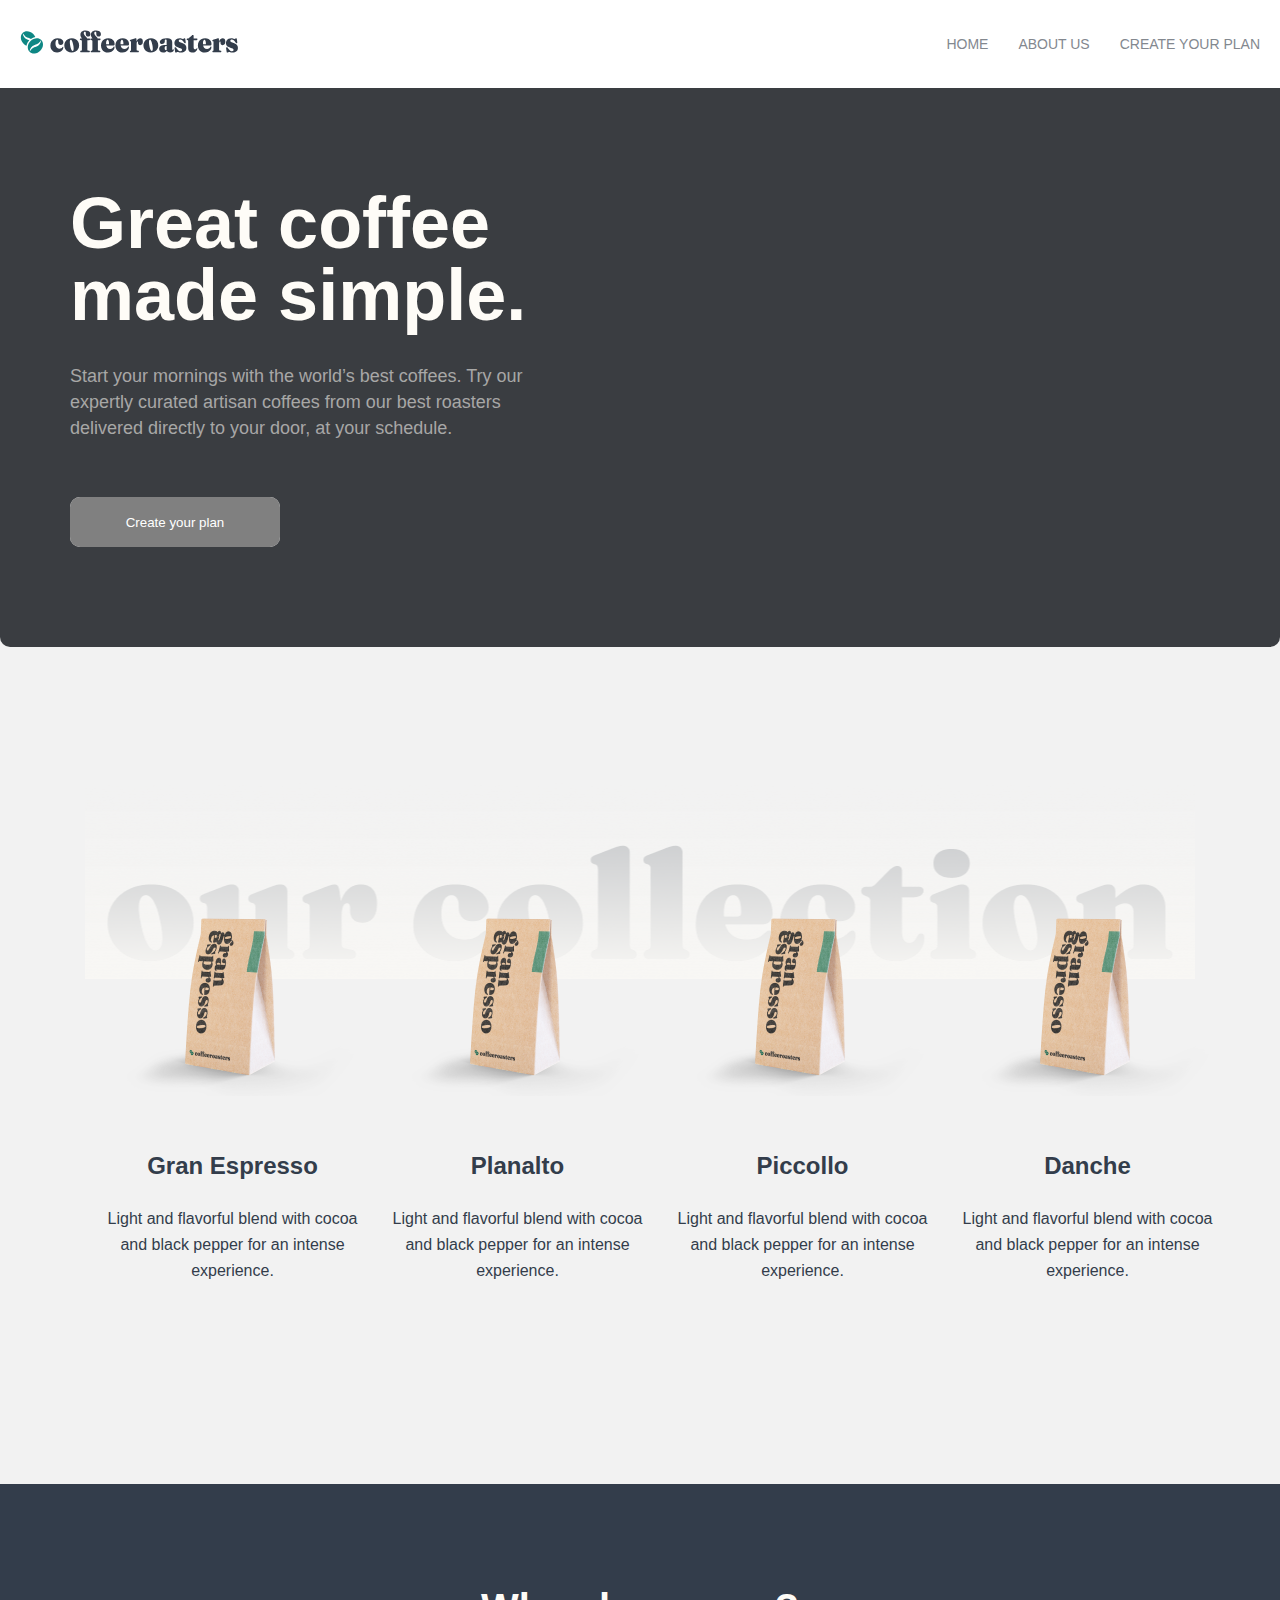
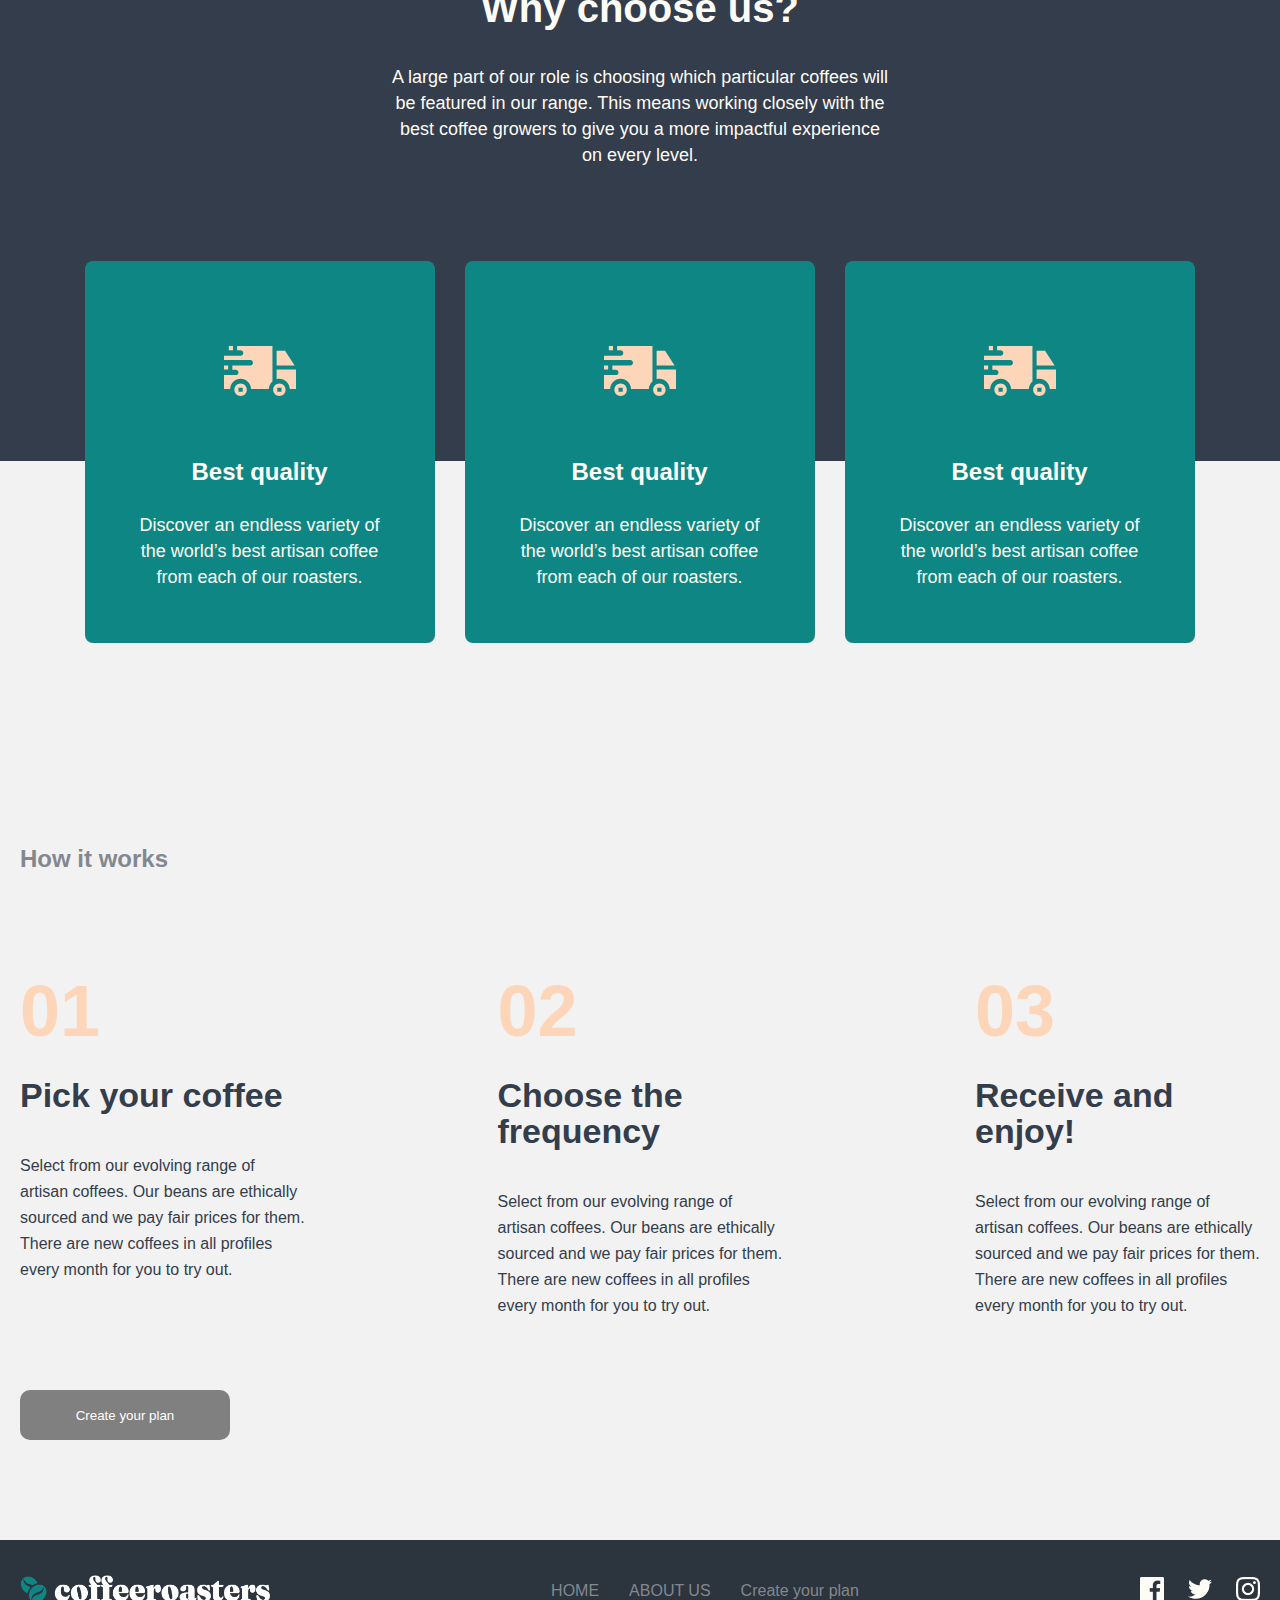
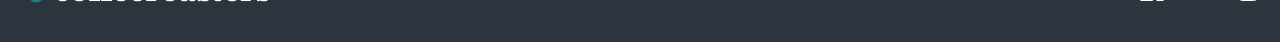
<file: index.html>
<!DOCTYPE html>
<html lang="en">

<head>
    <meta charset="UTF-8">
    <meta name="viewport" content="width=device-width, initial-scale=1.0">
    <title>Your Website</title>
    <link rel="stylesheet" href="./css/stayl.css">
</head>

<body>
    <header>
        <div class="container navbar">
            <a href="./index.html" class="logo">
                <img src="./images/logo.svg" alt="Logo">
            </a>

            <nav class="desktop-nav">
                <ul>
                    <li><a href="./index.html">HOME</a></li>
                    <li><a href="./ikkinc.html">ABOUT US</a></li>
                    <li><a href="./uchinch.html">Create your plan</a></li>
                </ul>
            </nav>

            <div class="mobile-nav">
                <button class="hamburger" id="hamburger">
                    <span></span>
                    <span></span>
                    <span></span>
                </button>
                <nav class="mobile-menu" id="mobileMenu">
                    <ul>
                        <li><a href="./index.html">HOME</a></li>
                        <li><a href="./ikkinc.html">ABOUT US</a></li>
                        <li><a href="./uchinch.html">Create your plan</a></li>
                    </ul>
                </nav>
            </div>
        </div>
    </header>

    <main>
        <section id="great">
            <div class="container great">
                <div class="great_card">
                    <h1 class="great-titel">Great coffee made simple.</h1>
                    <p>Start your mornings with the world’s best coffees. Try our <br> expertly curated artisan coffees
                        from our best
                        roasters <br>
                        delivered directly to your door, at your schedule.</p>
                    <button class="glow-on-hover" type="button">Create your plan</button>
                </div>
            </div>
        </section>
        <section id="our">
            <div class="container our_cards">

                <div class="our_card2">
                    <div class="our_card1">
                        <img src="./images/1.1.png" alt="">
                        <h2>Gran Espresso</h2>
                        <p>Light and flavorful blend with cocoa and black pepper for an intense experience.</p>
                    </div>
                    <div class="our_card1">
                        <img src="./images/1.1.png" alt="">
                        <h2>Planalto</h2>
                        <p>Light and flavorful blend with cocoa and black pepper for an intense experience.</p>
                    </div>
                    <div class="our_card1">
                        <img src="./images/1.1.png" alt="">
                        <h2>Piccollo</h2>
                        <p>Light and flavorful blend with cocoa and black pepper for an intense experience.</p>
                    </div>
                    <div class="our_card1">
                        <img src="./images/1.1.png" alt="">
                        <h2>Danche</h2>
                        <p>Light and flavorful blend with cocoa and black pepper for an intense experience.</p>
                    </div>
                </div>
            </div>
        </section>
        <section id="why">
            <div class="container">
                <div class="why_titel">
                    <h1>Why choose us?</h1>
                    <p>A large part of our role is choosing which particular coffees will be featured
                        in our range. This means working closely with the best coffee growers to give
                        you a more impactful experience on every level.</p>
                </div>
            </div>
        </section>
        <section id="best">
            <div class="container best_cards">
                <div class="best_card">
                    <div class="best_card1">
                        <img src="./images/n2.svg" alt="">
                        <h2>Best quality</h2>
                        <p>Discover an endless variety of the world’s best artisan coffee from each of our roasters.</p>
                    </div>
                </div>
                <div class="best_card">
                    <div class="best_card1">
                        <img src="./images/n2.svg" alt="">
                        <h2>Best quality</h2>
                        <p>Discover an endless variety of the world’s best artisan coffee from each of our roasters.</p>
                    </div>
                </div>
                <div class="best_card">
                    <div class="best_card1">
                        <img src="./images/n2.svg" alt="">
                        <h2>Best quality</h2>
                        <p>Discover an endless variety of the world’s best artisan coffee from each of our roasters.</p>
                    </div>
                </div>
            </div>
        </section>
        <section id="how">
            <div class="container">
                <h1>How it works</h1>
                <div class="how_cards">
                    <div class="how_card">
                        <h2>01</h2>
                        <h4>Pick your
                        coffee</h4>
                        <p>Select from our evolving range of artisan coffees. Our beans are ethically sourced and we pay fair prices for them.
                        There are new coffees in all profiles every month for you to try out.</p>
                    </div>
                    <div class="how_card">
                        <h2>02</h2>
                        <h4>Choose the frequency</h4>
                        <p>Select from our evolving range of artisan coffees. Our beans are ethically sourced and we pay fair prices for
                            them.
                            There are new coffees in all profiles every month for you to try out.</p>
                    </div>
                    <div class="how_card">
                        <h2>03</h2>
                        <h4>Receive and enjoy!</h4>
                        <p>Select from our evolving range of artisan coffees. Our beans are ethically sourced and we pay fair prices for
                            them.
                            There are new coffees in all profiles every month for you to try out.</p>
                    </div>
                </div>
                <button class="glow-on-hover" type="button">Create your plan</button>
            </div>
        </section>
    </main>
    <footer>
        <div class="container fot">
            <a href="">
        <img class="fot_logo" width="250px" src="./images/logo.2.png" alt="">

            </a>
           <ul>
            <li>
                <a href="./index.html">HOME</a>
            </li>
            <li>
                <a href="./ikkinc.html">ABOUT US</a>
            </li>
            <li>
                <a href="#">Create your plan</a>
            </li>
           </ul>
           <a class="footer_logolar" href="#">
            <img src="./images/Group 20.png" alt="">
           </a>
        </div>
    </footer>

    <script src="./js/main.js"></script>
</body>

</html>
</file>
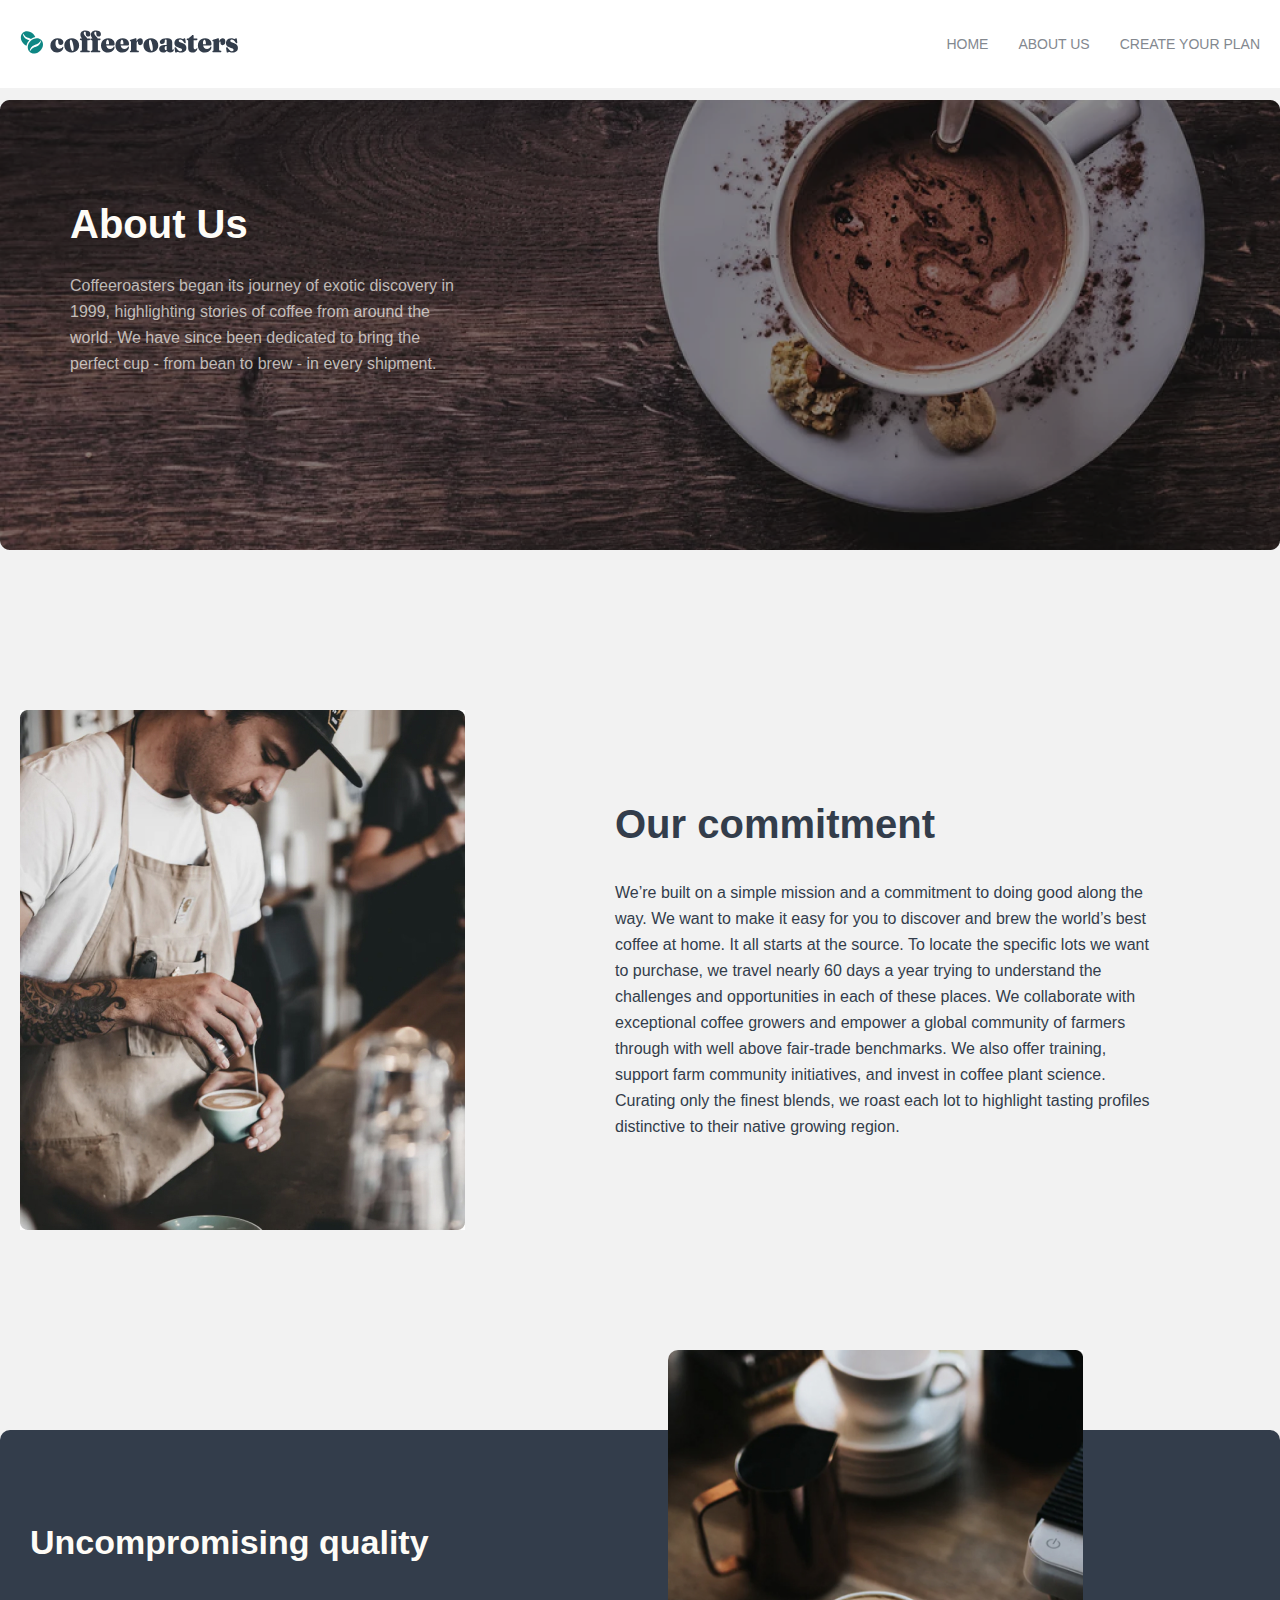
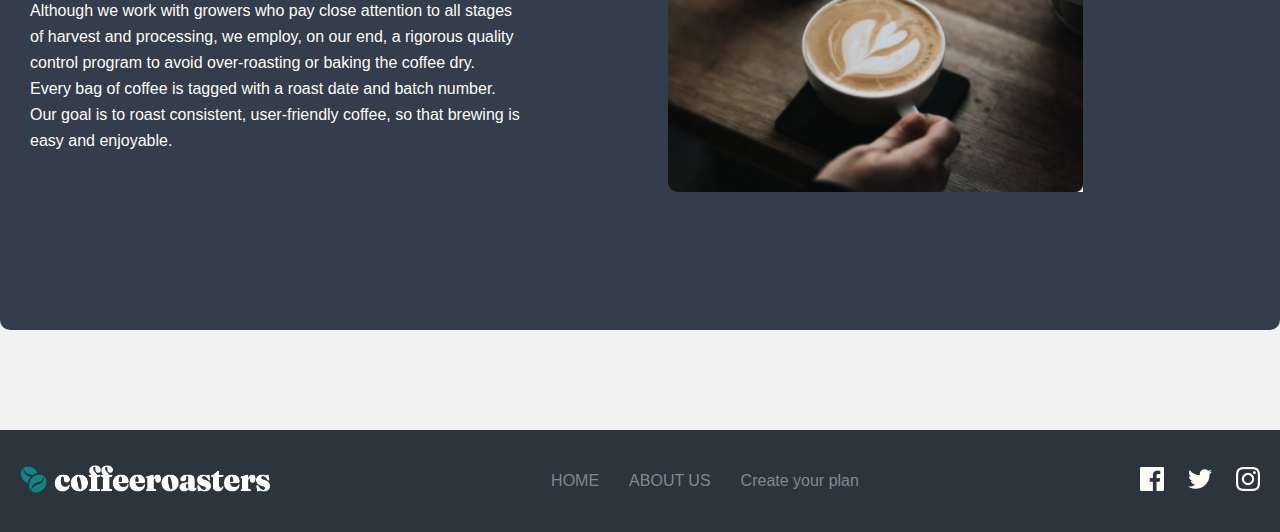
<file: ikkinc.html>
<!DOCTYPE html>
<html lang="en">

<head>
    <meta charset="UTF-8">
    <meta name="viewport" content="width=device-width, initial-scale=1.0">
    <title>Document</title>
    <link rel="stylesheet" href="./css/stayl.css">
</head>

<body>
    <header>
        <div class="container navbar">
            <a href="./index.html" class="logo">
                <img src="./images/logo.svg" alt="Logo">
            </a>

            <!-- Desktop Navigation -->
            <nav class="desktop-nav">
                <ul>
                    <li><a href="./index.html">HOME</a></li>
                    <li><a href="./ikkinc.html">ABOUT US</a></li>
                    <li><a href=".//uchinch.html">Create your plan</a></li>
                </ul>
            </nav>

            <!-- Mobile Navigation -->
            <div class="mobile-nav">
                <button class="hamburger" id="hamburger">
                    <span></span>
                    <span></span>
                    <span></span>
                </button>
                <nav class="mobile-menu" id="mobileMenu">
                    <ul>
                        <li><a href="./index.html">HOME</a></li>
                        <li><a href="./ikkinc.html">ABOUT US</a></li>
                        <li><a href="./uchinch.html">Create your plan</a></li>
                    </ul>
                </nav>
            </div>
        </div>
    </header>

    <main>
        <section id="about">
            <div class="container about_card">
                <h1>About Us</h1>
                <p>Coffeeroasters began its journey of exotic discovery in 1999, highlighting stories of coffee from
                    around the world. We
                    have since been dedicated to bring the perfect cup - from bean to brew - in every shipment.</p>
            </div>
        </section>
        <section id="ourr">
            <div class="container ourr_cards">
                <img src="./images/ikkinch.pj1.jpg" alt="">
                <div class="ourr_card">
                    <h2>Our commitment</h2>
                    <p>We’re built on a simple mission and a commitment to doing good along the way. We want to make it
                        easy for you to
                        discover and brew the world’s best coffee at home. It all starts at the source. To locate the
                        specific lots we want to
                        purchase, we travel nearly 60 days a year trying to understand the challenges and opportunities
                        in each of these places.
                        We collaborate with exceptional coffee growers and empower a global community of farmers through
                        with well above
                        fair-trade benchmarks. We also offer training, support farm community initiatives, and invest in
                        coffee plant science.
                        Curating only the finest blends, we roast each lot to highlight tasting profiles distinctive to
                        their native growing
                        region.</p>
                </div>
            </div>
        </section>
        <section id="quality">
            <div class="container quality_cards">
                <div>
                    <h1 class="puality_h1">Uncompromising quality</h1>
                    <p class="puality_p">Although we work with growers who pay close attention to all stages of harvest and processing, we
                        employ, on our end,
                        a
                        rigorous quality control program to avoid over-roasting or baking the coffee dry. Every bag of
                        coffee is tagged with
                        a
                        roast date and batch number. Our goal is to roast consistent, user-friendly coffee, so that
                        brewing is easy and
                        enjoyable.</p>
                </div>
<img class="quality_rasm" src="./images/ikkinch.pj.2.jpg" alt="">

            </div>
        </section>
    </main>





 <footer>
            <div class="container fot">
                <a href="">
                    <img class="fot_logo" width="250px" src="./images/logo.2.png" alt="">
        
                </a>
                <ul>
                    <li>
                        <a href="./index.html">HOME</a>
                    </li>
                    <li>
                        <a href="./ikkinc.html">ABOUT US</a>
                    </li>
                    <li>
                        <a href="./uchinch.html">Create your plan</a>
                    </li>
                </ul>
                <a class="footer_logolar" href="#">
                    <img src="./images/Group 20.png" alt="">
                </a>
            </div>
        </footer> 

    <script src="./js/main.js"></script>
</body>

</html>
</file>
<file: css/stayl.css>
* {
    margin: 0;
    padding: 0;
    box-sizing: border-box;
    text-decoration: none;
    list-style: none;
    font-family: sans-serif;
}

.container {
    max-width: 1280px;
    width: 100%;
    margin: 0 auto;
    padding: 0 20px;
}


header {
    padding: 30px 0;
    background-color: #ffff;
    position: fixed;
    width: 100%;
    z-index: 100;
}

.navbar {
    display: flex;
    align-items: center;
    justify-content: space-between;
    position: relative;
}


.logo img {
    height: 24px;
    width: auto;
}


.desktop-nav ul {
    display: flex;
    gap: 30px;
    list-style: none;
}

.desktop-nav ul li a {
    color: #83888F;
    text-decoration: none;
    font-family: sans-serif;
    font-size: 14px;
    font-weight: 500;
    text-transform: uppercase;
    transition: color 0.3s ease;
}

.desktop-nav ul li a:hover {
    color: #333;
}


.hamburger {
    display: none;
    flex-direction: column;
    background: none;
    border: none;
    cursor: pointer;
    padding: 5px;
    gap: 4px;
}

.hamburger span {
    width: 25px;
    height: 3px;
    background-color: #333;
    transition: 0.3s;
}

.mobile-menu {
    display: none;
    position: absolute;
    top: 100%;
    left: 0;
    right: 0;
    background-color: white;
    box-shadow: 0 2px 10px rgba(0, 0, 0, 0.1);
    padding: 20px;
}

.mobile-menu.active {
    display: block;
}

.mobile-menu ul {
    list-style: none;
    text-align: center;
}

.mobile-menu ul li {
    margin: 15px 0;
}

.mobile-menu ul li a {
    color: #83888F;
    text-decoration: none;
    font-family: sans-serif;
    font-size: 16px;
    text-transform: uppercase;
    transition: color 0.3s ease;
}

.mobile-menu ul li a:hover {
    color: #333;
}


@media screen and (max-width: 768px) {
    .desktop-nav {
        display: none;
    }

    .hamburger {
        display: flex;
    }

    .navbar {
        padding: 0 15px;
    }
}

@media screen and (min-width: 769px) {
    .mobile-nav {
        display: none;
    }
}

/* Hamburger animatsiyasi */
.hamburger.active span:nth-child(1) {
    transform: rotate(45deg) translate(6px, 6px);
}

.hamburger.active span:nth-child(2) {
    opacity: 0;
}

.hamburger.active span:nth-child(3) {
    transform: rotate(-45deg) translate(6px, -6px);
}


#great {
    background-color: hsl(214, 6%, 24%);
    max-width: 1280px;
    width: 100%;
    margin: 0 auto;
    border-radius: 10px;
    padding-bottom: 100px;
    padding-top: 70px;
}

.glow-on-hover {
    width: 210px;
    height: 50px;
    border: none;
    outline: none;
    color: #fff;
    background: Create your plan;
    cursor: pointer;
    position: relative;
    z-index: 0;
    border-radius: 10px;

}

.glow-on-hover:before {
    content: '';
    background: linear-gradient(45deg,  #ff0000);
    position: absolute;
    top: -2px;
    left: -2px;
    background-size: 400%;
    z-index: -1;
    filter: blur(5px);
    width: calc(100% + 4px);
    height: calc(100% + 4px);
    animation: glowing 20s linear infinite;
    opacity: 0;
    transition: opacity .3s ease-in-out;
    border-radius: 10px;
}

.glow-on-hover:active {
    color: gray
}

.glow-on-hover:active:after {
    background: transparent;
}

.glow-on-hover:hover:before {
    opacity: 1;
}

.glow-on-hover:after {
    z-index: -1;
    content: '';
    position: absolute;
    width: 100%;
    height: 100%;
    background: gray;
    left: 0;
    top: 0;
    border-radius: 10px;
}

.great-titel {
    padding-top: 117px;
    padding-bottom: 32px;
    font-family: Fraunces 9pt;
    font-weight: 900;
    font-size: 72px;
    line-height: 72px;
    letter-spacing: 0px;
    color: #FEFCF7;
    max-width: 550px;
    width: 100%;
}

.great_card {
    padding-left: 50px;
}

.great_card p {
    font-family: sans-serif;
    font-weight: 400;
    font-size: 18px;
    line-height: 26px;
    letter-spacing: 0px;
    color: #fefcf78f;
    padding-bottom: 56px;
}

@media (max-width:614px) {
    .great_card {
        text-align: center;
    }


}

@media (max-width:400px) {
    .great_card {
        text-align: center;
        justify-content: center;
        margin-left: -50px;
    }

    .great-titel {
        font-size: 50px;
        width: 100%;
    }
}




@keyframes glowing {
    0% {
        background-position: 0 0;
    }

    50% {
        background-position: 400% 0;
    }

    100% {
        background-position: 0 0;
    }
}



#our {
    background-image: url("../images/n1.png");
    background-repeat: no-repeat;
    background-position: top;
    max-width: 1110px;
    width: 100%;
    margin-top: 136px !important;
    margin: 0 auto;
    padding-bottom: 200px;
}

.our_card {
    display: grid;
    grid-template-columns: repeat(4, auto);
    padding-top: 140px;
}

.our_card1 h2 {
    font-family: Fraunces 9pt;
    font-weight: 900;
    font-size: 24px;
    line-height: 32px;
    letter-spacing: 0px;
    text-align: center;
    padding-bottom: 24px;
    margin-top: 50px;
    color: #333D4B;

}

.our_card1 p {
    font-weight: 400;
    font-size: 16px;
    line-height: 26px;
    letter-spacing: 0px;
    text-align: center;
    color: #333D4B;
}

.our_card2 {
    display: grid;
    grid-template-columns: repeat(4, auto);
    gap: 30px;

}

.our_card1 {
    max-width: 255px !important;
    width: 100%;
    text-align: center;
    padding-top: 120px;
}

@media (max-width:1100px) {
    .our_card2 {
        grid-template-columns: repeat(2, auto);
        margin: 0 auto;
        z-index: 1000;

    }
}

@media (max-width:580px) {
    .our_card2 {
        display: flex;
        flex-wrap: wrap;
        justify-content: center;
        padding-bottom: 50px;
    }
}

/* <---------------------------> */
#why {
    background-color: #333D4B;
    height: 577px;
    max-width: 1280px;
    margin: 0 auto;
    margin-bottom: 100px;
}

#best {
    padding-bottom: 150px;
}

.why_titel {
    text-align: center !important;
    padding-top: 100px;
    max-width: 500px;
    width: 100%;
    margin: 0 auto;
}

.why_titel h1 {
    color: #FEFCF7;
    font-family: Fraunces 9pt;
    font-weight: 900;
    font-size: 40px;
    line-height: 48px;
    letter-spacing: 0px;
    text-align: center;
    padding-bottom: 32px;
}

.why_titel p {
    font-family: sans-serif;
    font-weight: 400;
    font-size: 18px;
    line-height: 26px;
    letter-spacing: 0px;
    text-align: center;
    color: #FEFCF7;
}

.best_card {
    background-color: #0E8784;
    width: 350px;
    height: 382px;
    border-radius: 8px;
    text-align: center;
}

.best_card1 {
    padding-bottom: 48px;
    padding-right: 48px;
    padding-left: 47px;
    padding-top: 70px;
}

.best_card1 img {
    padding-top: 15px;
    margin-bottom: 56px;
}

.best_card1 h2 {
    font-family: sans-serif;
    font-weight: 900;
    font-size: 24px;
    line-height: 32px;
    letter-spacing: 0px;
    text-align: center;
    color: #FEFCF7;
    padding-bottom: 24px;
}

.best_card1 p {
    font-family: sans-serif;
    font-weight: 400;
    font-size: 18px;
    line-height: 26px;
    letter-spacing: 0px;
    text-align: center;
    padding-bottom: 20px !important;
    color: #FEFCF7;
}

.best_cards {
    display: flex;
    align-items: center;
    justify-content: center;
    gap: 30px;
    flex-wrap: wrap;
    margin-top: -300px;
}

/* <----------------> */
#how {
    padding-top: 50px;
    padding-bottom: 100px;
}

#how h1 {
    color: #83888F;
    font-family: Fraunces 9pt;
    font-weight: 900;
    font-size: 24px;
    line-height: 32px;
    letter-spacing: 0px;
}

.how_card {
    width: 285px;
    height: 355px;

}

.how_card h2 {
    color: #FDD6BA;
    font-family: Fraunces 9pt;
    font-weight: 900;
    font-size: 72px;
    line-height: 72px;
    letter-spacing: 0px;
}

.how_card h4 {
    color: #333D4B;
    font-family: Fraunces 9pt;
    font-weight: 900;
    font-size: 34px;
    line-height: 36px;
    letter-spacing: 0px;
    padding-top: 30px;
    padding-bottom: 40px;
}

.how_card p {
    color: #333D4B;
    font-weight: 400;
    font-size: 16px;
    line-height: 26px;
    letter-spacing: 0px;
}

.how_cards {
    display: flex;
    align-items: center;
    flex-wrap: wrap;
    justify-content: space-between;
    padding-top: 100px;
    padding-bottom: 60px;
}

@media (max-width:400px) {
    .how_card {
        margin-top: 100px;
        padding-bottom: 50px;
        margin: 0 auto;
        text-align: center;
    }
}
@media (max-width:760px) {
    .how_cards {
        flex-direction: column;
        gap: 50px;
        text-align: center;
        align-items: center;
    
}
#how .glow-on-hover{
    margin: 0 auto !important;
    justify-content: center;
    text-align: center;
    align-items: center;
    display: block;
}

}

/* \<--------------> */
footer {
    background-color: #2C343E;
    padding: 35px 0;
}

.fot {
    display: flex;
    align-items: center;
    justify-content: space-between;
}

.fot ul {
    display: flex;
    align-items: center;
    gap: 30px;
}

.fot ul li a {
    color: #83888F;
}

@media (max-width:760px) {
    .footer_logolar {
        display: none;
    }

    .fot {
        flex-wrap: wrap;
    }
}

@media (max-width:615px) {
    .fot_logo {
        padding-bottom: 20px !important;
    }

    .fot {
        justify-content: center;
    }
}















/* <----------------------------------ikkinch bolim---------------------------------------------> */




#about {
    background-image: url("../images/ikkinch.pj.png");
    background-position: center;
    background-repeat: no-repeat;
    padding-top: 200px;
    height: 650px;
    padding-bottom: 100px;
}

.about_card h1 {
    color: #FEFCF7;
    font-family: Fraunces 9pt;
    font-weight: 900;
    font-size: 40px;
    line-height: 48px;
    letter-spacing: 0px;
    padding-left: 50px;
    padding-bottom: 25px;
}

.about_card p {
    max-width: 445px;
    width: 100%;
    padding-left: 50px;
    color: #fefcf7b1;
    font-weight: 400;
    font-size: 16px;
    line-height: 26px;
    letter-spacing: 0px;
}

@media (max-width:440px) {
    .about_card h1 {
        margin-left: -30px;
    }

    .about_card p {
        margin-left: -30px;
    }
}

/* <----------------------> */


#ourr {
    padding-top: 60px;
    padding-bottom: 50px;
}
#ourr img{
    width: 100%;
    max-width: 445px;
}

.ourr_cards {
    display: flex !important;
    align-items: center;
gap: 150px;
}
.ourr_card{
    max-width: 540px;
    width: 100%;
}
.ourr_cards h2 {
    font-family: Fraunces 9pt;
    font-weight: 900;
    font-size: 40px;
    line-height: 48px;
    letter-spacing: 0px;
    color: #333D4B;
    padding-bottom: 32px;
}

.ourr_cards p {
    color: #333D4B;
    font-weight: 400;
    font-size: 16px;
    line-height: 26px;
    letter-spacing: 0px;
}
@media (max-width:910px) {
    .ourr_cards{
        flex-wrap: wrap;
        justify-content: center;
    }
    #ourr img{
        width: 100% !important;
    }
}
/* <-------------------------> */

#quality{
   background-color: #333D4B;
   margin-top: 150px !important;
   height: 500px;
   margin: 0 auto;
   border-radius: 10px;
   margin-bottom: 100px;
   
}
.quality_cards{
    display: grid;
    grid-template-columns: repeat( 2 , auto);
}
.quality_rasm{
    border-radius: 10px;
    margin-top: -80px;
    padding-right: 30px;
    max-width: 445px;
    width: 100%;
}
@media (max-width:1000px) {
    .quality_cards{
flex-direction: column;
grid-template-columns: auto;
       
    }
    
.quality_rasm{
margin-top: 0px;
}

@media  (max-width:450px) {
    #quality{
        height: 890px;
    }
    .quality_rasm{
        margin-top: 30px;
    }
}
}
.puality_h1{
    color: #FEFCF7;
    font-family: Fraunces 9pt;
        font-weight: 900;
        font-size: 34px;
        line-height: 48px;
        letter-spacing: 0px;
        padding-top: 88px;
        padding-left: 50px;
                margin-left: -40px;
}
.puality_p{
    color: #FEFCF7;
            padding-left: 50px;
        font-weight: 400;
        font-size: 16px;
        line-height: 26px;
        letter-spacing: 0px;
        max-width: 540px;
        width: 100%;
        padding-top: 32px;
        margin-left: -40px;
}



/* <------------------------------------------------------------------> */

body {
    margin: 0;
    font-family: 'Arial', sans-serif;
    background: #f2f2f2;
}

/* HERO SECTION */
.hero {
    position: relative;
    width: 100%;
    height: 280px;
    overflow: hidden;
    border-radius: 10px;
}

.hero-img {
    width: 100%;
    height: 100%;
    object-fit: cover;
}

.hero-text {
    position: absolute;
    left: 40px;
    top: 50%;
    transform: translateY(-50%);
    color: white;
    max-width: 420px;
}

.hero-text h1 {
    font-size: 42px;
    margin: 0 0 10px 0;
}

.hero-text p {
    line-height: 1.5;
    font-size: 16px;
}

/* STEPS SECTION */
.steps {
    margin: 50px auto;
    max-width: 1000px;
    background: #202a33;
    padding: 40px;
    border-radius: 10px;

    display: grid;
    grid-template-columns: repeat(3, 1fr);
    gap: 40px;
    color: white;
}

.step h2 {
    color: #d7b79e;
    font-size: 32px;
    margin-bottom: 5px;
}

.step h3 {
    font-size: 20px;
    margin-top: 0;
}

.step p {
    line-height: 1.6;
    font-size: 15px;
    color: #d6d6d6;
}

.max{
        max-width: 1280px;
            width: 100%;
            margin: 0 auto;
            padding: 0 20px;
}
strong{
    color: #0E8784;
}
</file>
